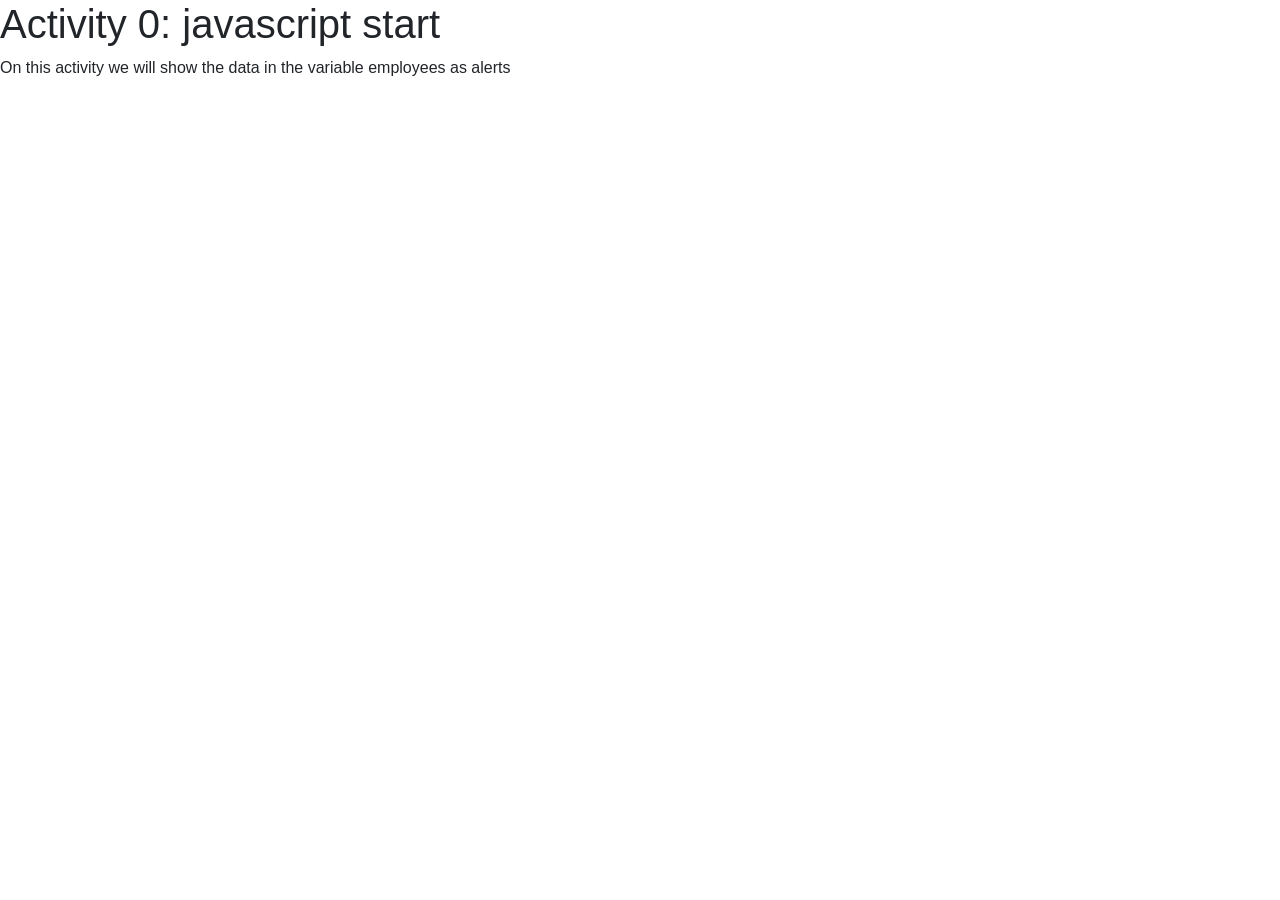
<file: activity0/index.html>
<!doctype html>
<html lang="en">
  <head>
    <!-- Required meta tags -->
    <meta charset="utf-8">
    <meta name="viewport" content="width=device-width, initial-scale=1, shrink-to-fit=no">

    <!-- Bootstrap CSS -->
    <link rel="stylesheet" href="https://maxcdn.bootstrapcdn.com/bootstrap/4.0.0/css/bootstrap.min.css" integrity="sha384-Gn5384xqQ1aoWXA+058RXPxPg6fy4IWvTNh0E263XmFcJlSAwiGgFAW/dAiS6JXm" crossorigin="anonymous">

    <title>Activity 0: javascript start</title>
  </head>
  <body>
    <h1>Activity 0: javascript start</h1>
    <p>On this activity we will show the data in the variable employees as alerts</p>

    <script>
     var employees = [{"id":1,"name":"MIRIAM CASTIÑEIRA BREA","department":"IT"},{"id":2,"name":"GONZALO MULET FIGUERAS","department":"IT"},{"id":3,"name":"FRANCISCO JOSE GRAÑA BARBERA","department":"IT"},{"id":4,"name":"IRENE POMBO JORDA","department":"HR"}]
   
   
     employees.forEach(element => {
        
        alert(element.id+" - "+ element.name+ " - "+ element.department );


      });
   
   
    </script>
  </body>
</html>
</file>
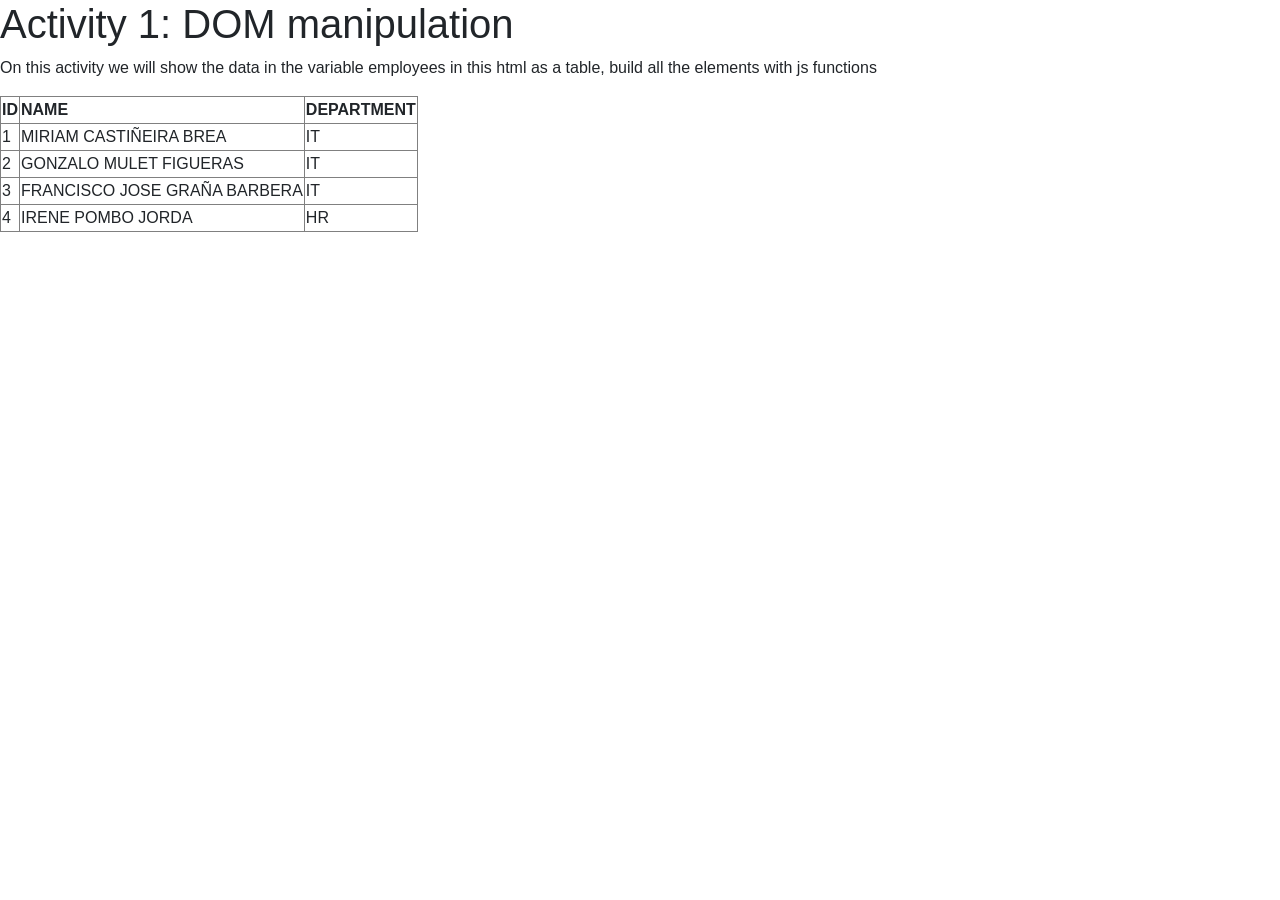
<file: activity1/index.html>
<!doctype html>
<html lang="en">
  <head>
    <!-- Required meta tags -->
    <meta charset="utf-8">
    <meta name="viewport" content="width=device-width, initial-scale=1, shrink-to-fit=no">

    <!-- Bootstrap CSS -->
    <link rel="stylesheet" href="https://maxcdn.bootstrapcdn.com/bootstrap/4.0.0/css/bootstrap.min.css" integrity="sha384-Gn5384xqQ1aoWXA+058RXPxPg6fy4IWvTNh0E263XmFcJlSAwiGgFAW/dAiS6JXm" crossorigin="anonymous">

    <title>Activity 1: DOM manipulation</title>
  </head>
  <body>
    <h1>Activity 1: DOM manipulation</h1>
    <p>On this activity we will show the data in the variable employees in this html as a table, build all the elements with js functions</p>
    <div id="table-container"></div>
    <script>
    
    
    
    var employees = [{"id":1,"name":"MIRIAM CASTIÑEIRA BREA","department":"IT"},{"id":2,"name":"GONZALO MULET FIGUERAS","department":"IT"},{"id":3,"name":"FRANCISCO JOSE GRAÑA BARBERA","department":"IT"},{"id":4,"name":"IRENE POMBO JORDA","department":"HR"}]
    
    //CREO LA TABLA Y LA INYECTO EN EL BODY
    var body = document.querySelector('body');
    var table = document.createElement('table');
    table.setAttribute('border', '1px');
    body.appendChild(table);


    //ME SITUO EN LA TABLA
    var latable = document.querySelector('table');


    //CREO LOS ENCABEZADOS
    var thID = document.createElement('th');
    thID.innerText = 'ID' ;
    latable.appendChild(thID); 
   
    var thNAME = document.createElement('th');
    thNAME.innerText = 'NAME' ;
    latable.appendChild(thNAME); 

/*
    var thDEPARTMENT = document.createElement('th');
    thDEPARTMENT.innerText = 'DEPARTMENT' ;
    latable.appendChild(thDEPARTMENT); 
*/


//FORMA RESUMIDA DE HACER LO ANTERIOR
 latable.appendChild(document.createElement('th')).innerText = 'DEPARTMENT';


   
  


        
        for (let index = 0; index < employees.length; index++) {
         
          
          //POR CADA OBJETO DEL ARRAY CREO UN TR
          var tr = document.createElement('tr');
          tr.id = index;
          latable.appendChild(tr);



         //OBTENGO CUANTOS ATRIBUTOS TIENE EL OBJETO PARA LUEGO RECORRERLOS
         let lengthOfObject = Object.keys(employees[index]).length; 
         //OBTENGO EL NOMBRE DE ESOS ATRIBUTOS PARA LUEGO OBTENER SU VALOR
         let attributes =  Object.keys(employees[index]);
         
              


              for (let index2 = 0; index2 < lengthOfObject; index2++) {

                //POR CADA ATRIBUTO DEL OBJETO CREO UN TD Y LE AÑADO EL VALOR DE CADA UNO
                var td = document.createElement('td');
                td.innerText = employees[index][attributes[index2]];
                var actuallTR = document.getElementById(index);
                actuallTR.appendChild(td);
               
    
              }


        }




   






    



      

    </script>
  </body>
</html>
</file>
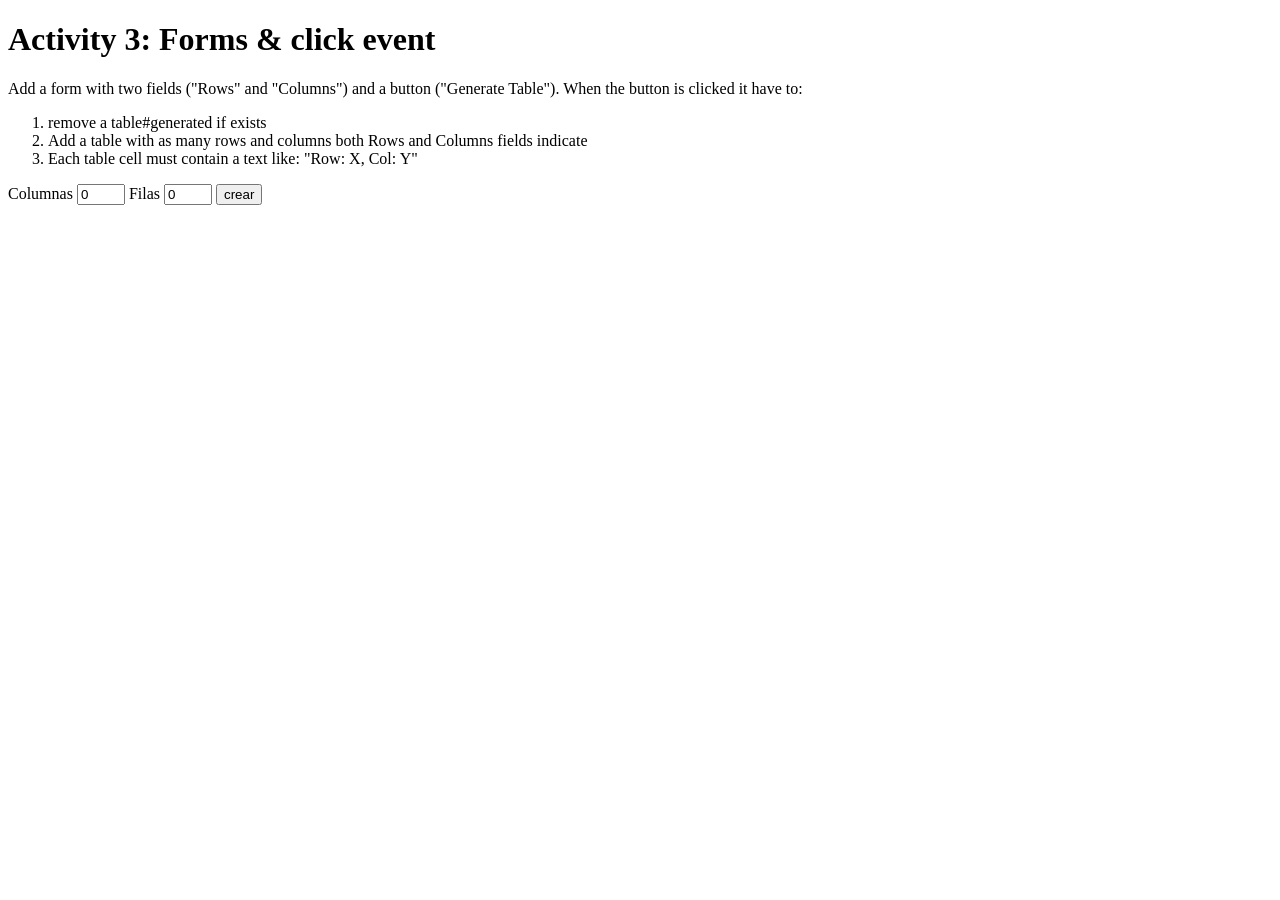
<file: activity3/index.html>
<!doctype html>
<html lang="en">
  <head>
    <!-- Required meta tags -->
    <meta charset="utf-8">
    <meta name="viewport" content="width=device-width, initial-scale=1, shrink-to-fit=no">

    <title>Activity 3: Forms &amp; click event</title>
  </head>
  <body>
    <h1>Activity 3: Forms &amp; click event</h1>
    <p>Add a form with two fields ("Rows" and "Columns") and a button ("Generate Table"). When the button is clicked it have to:</p>
      <ol>
        <li>remove a table#generated if exists </li>
        <li>Add a table with as many rows and columns both Rows and Columns fields indicate</li>
        <li>Each table cell must contain a text like: "Row: X, Col: Y"</li>
      </ol>


        <form action="">

          <label for="columnas">Columnas</label>
          <input type="number" id="columnas" name="columna" max="50" value='0' min='0'> 

          <label for="filas">Filas</label>
          <input type="number" id="filas" name="filas" max="50" value='0' min='0'>

         

          <input id="crear" type="button" value="crear">

        </form>


        <table>


        </table>



      <script>




        let buttonCreate = document.querySelector('#crear');

     
        buttonCreate.addEventListener('click', function(){
          

          let td;
          let th;
          let tr;
          let table;
          let colums;
          let rows;



          
          table = document.querySelector('table');
         
          table.innerHTML='';

          table.setAttribute('border', 'solid 1px');
         
          table.style.marginTop = '20px';

          colums = document.querySelector('#columnas').value;

          rows = document.querySelector('#filas').value;
          
         


      






          tr = document.createElement('tr');

          th = document.createElement('th');

          th.textContent = ' XY ';

          tr.appendChild(th);

          for (let index = 0; index < colums; index++) {
            
            th = document.createElement('th');

            th.textContent = 'Columna '+ (index+1);

            th.style.textAlign= 'center';

            tr.appendChild(th)

          }

          table.appendChild(tr);

      

        

           



          for (let j = 0; j < rows; j++) {
             

             tr = document.createElement('tr');

             td = document.createElement('td')
             
             td.textContent = 'fila '+ (j+1);

             td.style.textAlign= 'center';
             
             tr.appendChild(td);
                    
             
                    
             
             for (let i = 0; i < colums; i++) {
                
               
               td = document.createElement('td');
               
               td.textContent = 'C'+ (i+1)+"F"+(j+1);
                
               td.style.textAlign= 'center';
               
               tr.appendChild(td);
               
               
               
              }
              
              

              table.appendChild(tr);
              
              
            }
            
            


        });

      </script>

  </body>

</html>
</file>
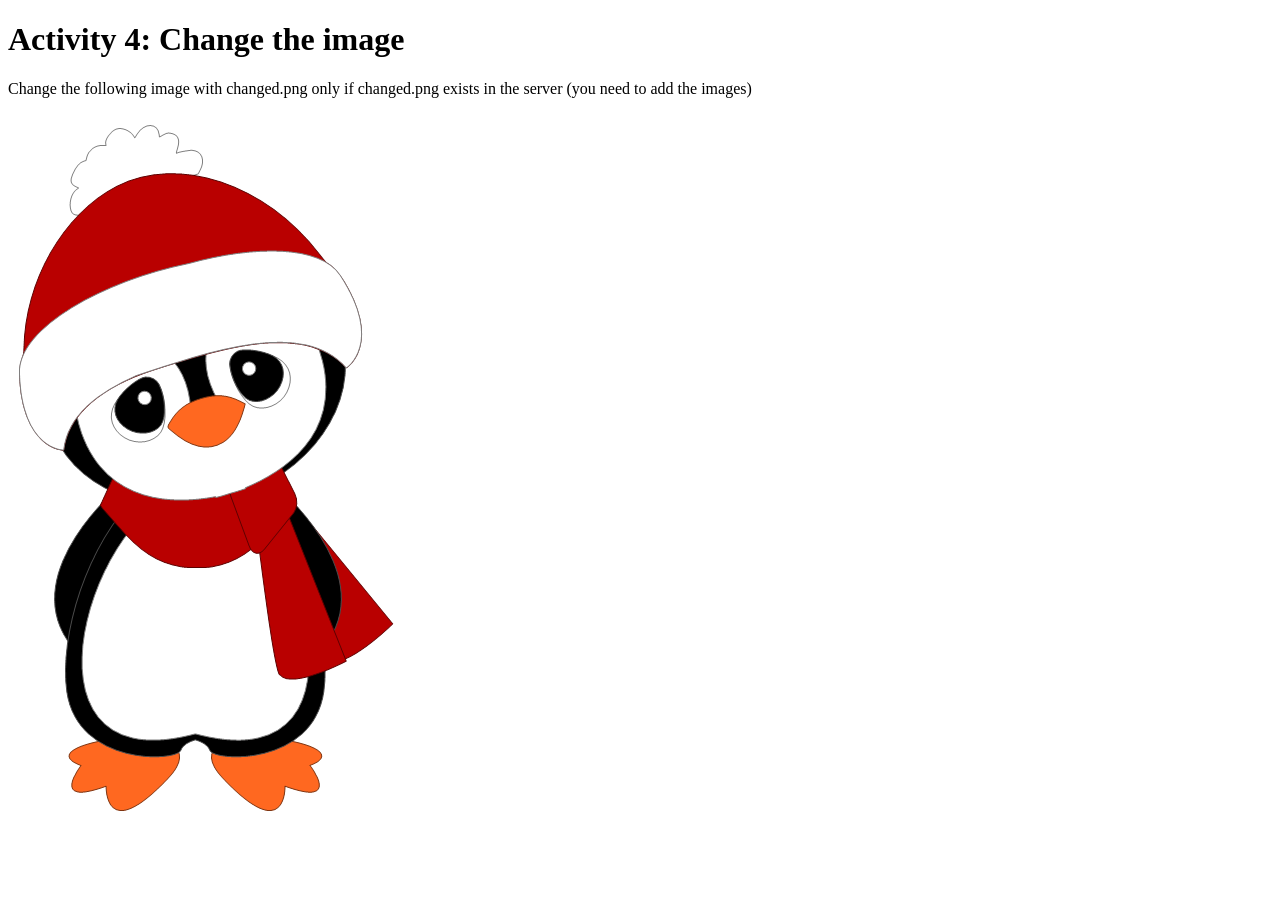
<file: activity4/index.html>
<!doctype html>
<html lang="en">
  <head>
    <!-- Required meta tags -->
    <meta charset="utf-8">
    <meta name="viewport" content="width=device-width, initial-scale=1, shrink-to-fit=no">

    <title>Activity 4: Change the image</title>
  </head>
  <body>
    <h1>Activity 4: Change the image</h1>
    <p>Change the following image with changed.png only if changed.png exists in the server (you need to add the images)</p>
    <img id="image" src="./default.jpg" alt="just an image">



  <script>

    var imgSearch = './changed.png' ;
    
    //PIDE LA IMAGEN AL SERVIDOR
    fetch(imgSearch)
    .then(response => changeImg(response));

    
    function changeImg (response) {

      //SI LA RESPUESTA ES EXITOSA COLOCA LA IMAGEN
      if(response.status == 200){

        var image = document.getElementById('image');

        image.setAttribute('src',response.url);

      }

    }

  </script>

  </body>
</html>
</file>
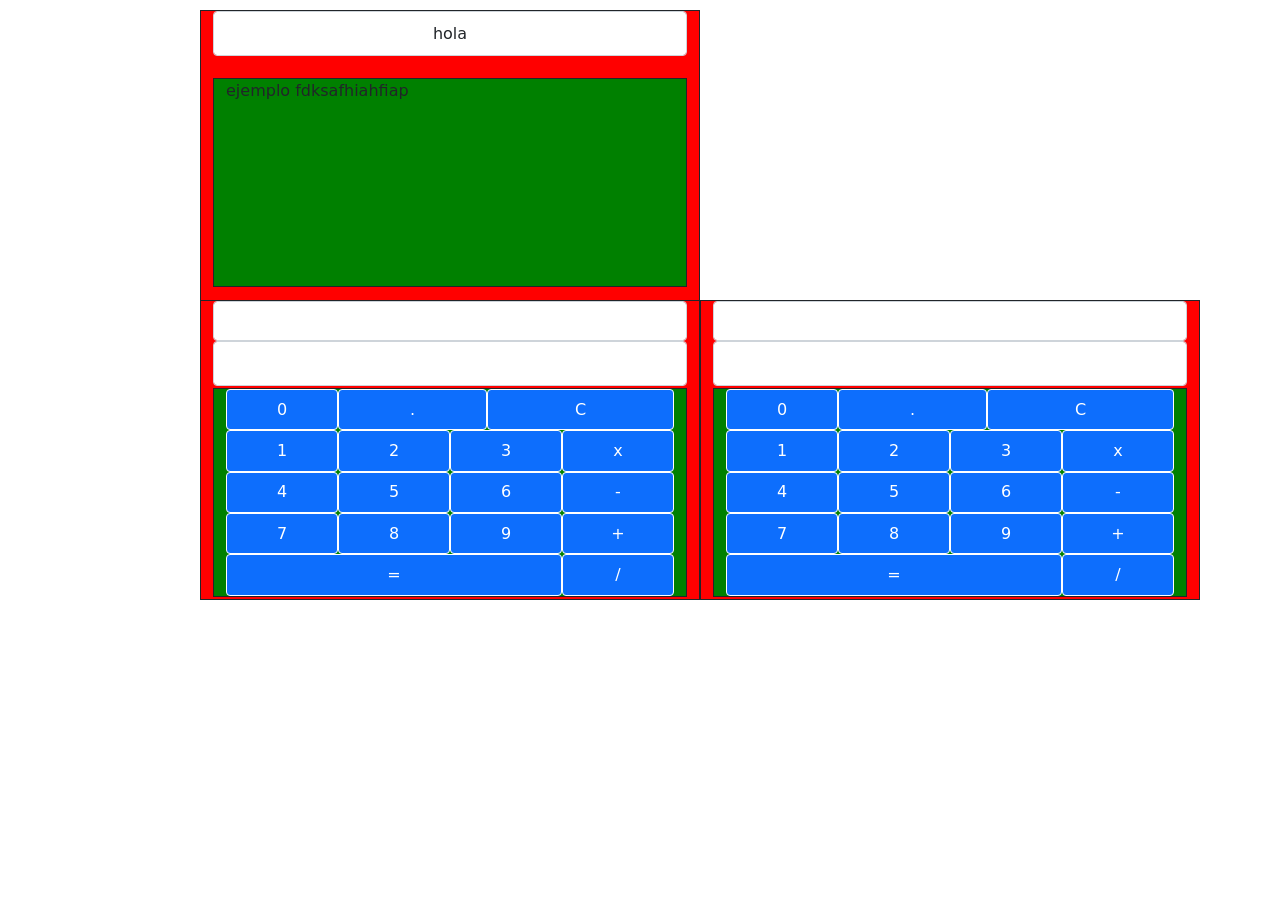
<file: activity5.project1/index.html>
<!doctype html>
<html lang="en">

<head>
  <!-- Required meta tags -->
  <meta charset="utf-8">
  <meta name="viewport" content="width=device-width, initial-scale=1, shrink-to-fit=no">
  <link rel="stylesheet" href="css/bootstrap.min.css">

  <script src="js/bootstrap.min.js"></script>

  <title>Activity 5: Objects</title>


  <style>
    .display {

      text-align: right;
      height: 15%;



    }


    .displayTotal {

      text-align: right;
      height: 10%;

    }



    .window {

      border: solid 1px;
      width: 500px;
      height: 500px;
      background-color: red;
      position: absolute;

    }


    .content {

      border: solid 1px;
      background-color: green;
      height: 70%;


    }


    .btn {

      border: solid 1px;


    }
  </style>



</head>






<body>

  <!--
  <h1>Activity 5: Objects</h1>
  <p>This is classy! Follow the specifications to create some javascript classes:</p>
  <ul>
    <li>Create <strong>Window</strong> class:
      <ul>
        <li>whose <strong>constructor</strong> will draw a windows (shh! It will be a div don't tell anybody) in the
          html body, will recieve an object "options" whith the following specification:
          <ul>
            <li>width: numeric value meaning the windows width in pixels.</li>
            <li>height: numeric value meaning the windows height in pixels.</li>
            <li>posX: numeric value meaning the windows position in pixels regarding the left.</li>
            <li>posY: numeric value meaning the windows position in pixels regarding the top.</li>
          </ul>
        </li>
        <li>Add the method <strong>setTitle</strong> which receives a string argument and adds it as the title of the
          window</li>
        <li>Add the method <strong>setContent</strong> which receives an HTMLElement argument and adds it as the content
          of the window</li>
      </ul>
    </li>
   
   
   
   
   
    <li>Create <strong>Calculator</strong> class:
      <ul>
        <li>Calculator inherits from "Window" class.</li>
        <li>whose <strong>constructor</strong> will receive the same as Windows does but it also inserts a calculator
          that:
          <ul>
            <li>Has a data display.</li>
            <li>Butons from 0 to 9 and a dot (.) as decimal separator.</li>
            <li>Buttons for operations: add (+), substract (-), multiply (*), divide (/)</li>
            <li>Reset button (C)</li>
            <li>Result button (=)</li>
          </ul>
        </li>
        <li>Add the nessesary code to activate buttons functionality
          <ul>
            <li>By pressing a number it is added to the number shown in the display.</li>
            <li>When pressing an operator button displays cleans and waits for the following data.</li>
            <li>By pressing the reset button the display cleans and reset all pending operations</li>
            <li>By pressing the result button the display showa the result of the operations</li>
          </ul>
        </li>
      </ul>
    </li>
    <li>Window dragging: add the code you need to drag windows when click-keeping on the title bar until mouse click is
      released</li>
  </ul>
  
 
-->

  



  <!--
  <div class="container d-flex flex-wrap window">
     
    <input type="text"  class="form-control display">

    <div class="col-12 d-flex flex-wrap container content" >
      <input class="col-5 btn btn-primary" type="button" value="C">
      <input class="col-4 btn btn-primary" type="button" value=",">
      <input class="col-3 btn btn-primary" type="button" value="/">
      <input class="col-3 btn btn-primary" type="button" value="9">
      <input class="col-3 btn btn-primary" type="button" value="8">
      <input class="col-3 btn btn-primary" type="button" value="7">
      <input class="col-3 btn btn-primary" type="button" value="x">
      <input class="col-3 btn btn-primary" type="button" value="4">
      <input class="col-3 btn btn-primary" type="button" value="5">
      <input class="col-3 btn btn-primary" type="button" value="7">
      <input class="col-3 btn btn-primary" type="button" value="-">
      <input class="col-3 btn btn-primary" type="button" value="1">
      <input class="col-3 btn btn-primary" type="button" value="2">
      <input class="col-3 btn btn-primary" type="button" value="3">
      <input class="col-3 btn btn-primary" type="button" value="+">
      <input class="col-4 btn btn-primary" type="button" value="0">
      <input class="col-8 btn btn-primary" type="button" value="=">
    </div>


  </div>
-->






  <script>


    class windows {


      constructor(options = {}) {

        //DATOS
        this.width = options.width || 500;
        this.height = options.height || 300;
        this.posX = options.posX || 150;
        this.posY = options.posY || 150;


        //VENTANA
        this.el = document.createElement('div');
        this.el.classList.add('window');
        this.el.classList.add('container');
        this.el.classList.add('d-flex');
        this.el.classList.add('flex-wrap');
        this.el.style.width = this.width + 'px';
        this.el.style.height = this.height + 'px';
        this.el.style.top = this.posX + 'px';
        this.el.style.left = this.posY + 'px';



        //TITULO-DISPLAY
        this.title = document.createElement('input');
        this.title.type = 'text';
        this.title.classList.add('display');
        this.title.classList.add('form-control');
        this.el.appendChild(this.title);



        //CONTENT
        this.content = document.createElement('div');
        this.content.classList.add('content');
        this.content.classList.add('container');
        this.content.classList.add('d-flex');
        this.content.classList.add('col-12');
        this.content.classList.add('flex-wrap');

        this.el.appendChild(this.content);


        document.body.appendChild(this.el);

      }



      setTitle(param) {

        this.title.value = param;
        this.title.style.textAlign = 'center';

      }



      setContent(param) {

        this.content.innerHTML='';
        this.content.appendChild(param);

      }


    }








    class calculator extends windows {



      constructor(options = {}) {

        super(options);
        this.addButtons();
        this.total = null;
        this.num = null;
        this.operator = null;
        this.resum = null;


        //DISPLAY DEL RESUMEN DE LA OPERACION
        this.displayTotal = document.createElement('input');
        this.displayTotal.type = 'text';
        this.displayTotal.classList.add('total');
        this.displayTotal.classList.add('form-control');
        this.title.insertAdjacentElement('beforebegin', this.displayTotal);



      }







//DEVUELVE LOS BOTONES DE LA CALCULADORA CON SUS RESPECTIVOS EVENTOS
generateInput(value, size) {


    let input


    input = document.createElement('input')
    input.type = 'button'
    input.classList.add('btn')
    input.classList.add('btn-primary')
    input.classList.add(size)
    input.value = value




    if (/1|2|3|4|5|6|7|8|9|0|\-|\./.test(value)) {

    input.addEventListener('click', this.displayNumber.bind(this))

    }


    if (value=='+') {

    input.addEventListener('click', this.operationConfig.bind(this))

    }

    if (value=='-') {

    input.addEventListener('click', this.operationConfig.bind(this))

    }


    if (value=='x') {

    input.addEventListener('click', this.operationConfig.bind(this))

    }



    if (value=='/') {

    input.addEventListener('click', this.operationConfig.bind(this))

    }


    if (value == 'C') {

    input.addEventListener('click', this.reset.bind(this))

    }


    if (value == '=') {

    input.addEventListener('click', this.result.bind(this))

    }

          
    return input



}







      //DISTRIBUYE LOS BOTONES DE LA CALCULADORA EN EL CONTENT
      addButtons() {


        for (let index = 1; index < 10; index++) {

          if (index == 1) {

            this.content.appendChild(this.generateInput('0', 'col-3'))
            this.content.appendChild(this.generateInput('.', 'col-4'))
            this.content.appendChild(this.generateInput('C', 'col-5'))

          }


          this.content.appendChild(this.generateInput(index, 'col-3'))


          if (index == 3) {

            this.content.appendChild(this.generateInput('x', 'col-3'))

          }

          if (index == 6) {

            this.content.appendChild(this.generateInput('-', 'col-3'))

          }

          if (index == 9) {

            this.content.appendChild(this.generateInput('+', 'col-3'))
            this.content.appendChild(this.generateInput('=', 'col-9'))
            this.content.appendChild(this.generateInput('/', 'col-3'))

          }


        }


      }








      //ESTE METODO SE ENCARGA DE PINTAR LOS NUMEROS EN EL DISPLAY
      displayNumber(e) {


        //EN CASO DE QUE UNA OPERACION HAYA TERMINADO Y EL USUARIO PULSE UN NUEVO NUMERO
        //BORRA TODAS LAS VARIABLES PARA COMENZAR UNA NUEVA OPERACION Y PINTA EL NUMERO PULSADO
        if (this.operator == null & this.total!=null & e.target.value!='-') {


          this.title.value = e.target.value;
          this.displayTotal.value = '';
          this.operator = null;
          this.total=null;


        //SI CONTINUA LA OPERACION ACTUAL  
        }else{

              //PARA PONER UN NUMERO NEGATIVO SI EL DISPLAY ESTA VACIO Y EL BOTON PULSADO FUE EL MENOS
              if(this.title.value=='' & e.target.value=='-'){
           
                this.title.value = '-'
               
              //SI NO SE PULSÓ EL SIMBOLO - CONCATENA EL NUMERO PULSADO CON LOS QUE YA HABIA  
              }else if(e.target.value!='-'){
            
                this.title.value += e.target.value
                     
              }

        }


      }






      //BORRA LOS DISPLAYS Y RESETEA TODAS LAS VARIABLES PARA COMENZAR UNA NUEVA OPERACION
      reset() {

        this.title.value = '';
        this.displayTotal.value = '';
        this.operator = null;
        this.num = null;
        this.total = null;
        this.resum = null;

      }






      //COMPRUEBA SI SE HA INTRODUCIDO UN NUMERO VALIDO
      checkNumber(num) {

        if (isNaN(num)) {

          return 'NaN';

        } else {

          if (/\./.test(num)) {

            return parseFloat(num);

          } else {

            return parseInt(num);
          }

        }


      }









//REALIZA LA OPERACION MATEMATICA Y DEVUELVE EL RESULTADO
operation (operator){

  console.log(operator);


    switch(operator){

        case '+': 
      
          return (this.total + this.num);
          break;


        case 'x': 
          
          return (this.total * this.num);
          break;


          case '-': 
          
          return (this.total - this.num);
          break;


          case '/': 
          
          return (this.total / this.num);
          break;

    }


}








//ESTE METODO CONFIGURA LA FORMA DE HACER LAS OPERACIONES (+-*/)
operationConfig(e){

  //SI PULSAS EL BOTON MENOS NO CONFIGURES NADA PORQUE EL USUARIO NO QUIERE RESTAR
  //QUIERE PONER UN NUMERO NEGATIVO
  if(this.title.value!='-'){

          //SI ESTAS CONTINUANDO UNA OPERACION ENTRA AQUI
          if(this.operator!=null & this.title.value!=''){

                  //SI EL OPERADOR PULSADO ES DIFERENTE DEL ANTERIOR
                  //RESUELVE PRIMERO LA OPERACION ANTERIOR 
                  if(this.operator!=e.target.value){

                    (this.num = this.checkNumber(this.title.value)) != 'NaN' ?
                          (this.total = this.operation(this.operator),
                            this.title.value = '',
                            this.resume(true)) : (null),
                            this.operator = e.target.value;
                            
                  
                  //SI SIGUES OPERANDO CON EL MISMO OPERADOR ENTRA AQUI 
                  }else{

                                      
                    (this.num = this.checkNumber(this.title.value)) != 'NaN' ?
                    (this.total = this.operation(e.target.value),
                    this.title.value = '',
                    this.resume(true)) : (null);
                    
                    
                  }

            
          //SI ESTAMOS EMPEZANDO UNA OPERACION DE CERO ENTRA AQUI  
          }else  if(this.operator==null & this.title.value!=''){
                        

            (this.total = this.checkNumber(this.title.value)) != 'NaN' ?
              (this.operator = e.target.value,
              this.title.value = '',
              this.resume(false)) : (null);
            
          }  

  }

}











      //ESTE METODO SOLO SE ENCARGA DE MONTAR EL RESUMEN DE LA OPERACION
      //QUE SE MUESTRA EN EL DISPLAY SUPERIOR
      resume(finish) {

        if (finish) {

          if (this.resum.indexOf('=') != -1) {

            this.resum = this.resum.slice(0,) + this.operator;

          }

          this.resum += this.num + '=' + this.total;
          this.displayTotal.value = this.resum;

        } else {

          this.resum = this.total + this.operator;
          this.displayTotal.value = this.resum;

        }

        

      }








      //AL PULSAR EL SIMBOLO = REALIZA LA OPERACION Y MUESTRA EL RESULTADO FINAL
      result(e) {

        if(this.title.value!='' & this.total!=null & this.operator!=null){

          this.operationConfig(e);
          this.title.value=this.total;
          this.operator=null;

        }

      }

    }







    //CREO LA VENTANA
    let a = new windows({posX: 10, posY: 200});
    a.setTitle('hola')
    let element = document.createElement('div');
    element.innerText ='ejemplo fdksafhiahfiap';
    a.setContent(element);


    //CREP LA CALCULADORA
    let b = new calculator({ posX: 300, posY: 200 });

    //CREP LA CALCULADORA
    let c = new calculator({ posX: 300, posY: 700 });





  </script>



</body>

</html>
</file>
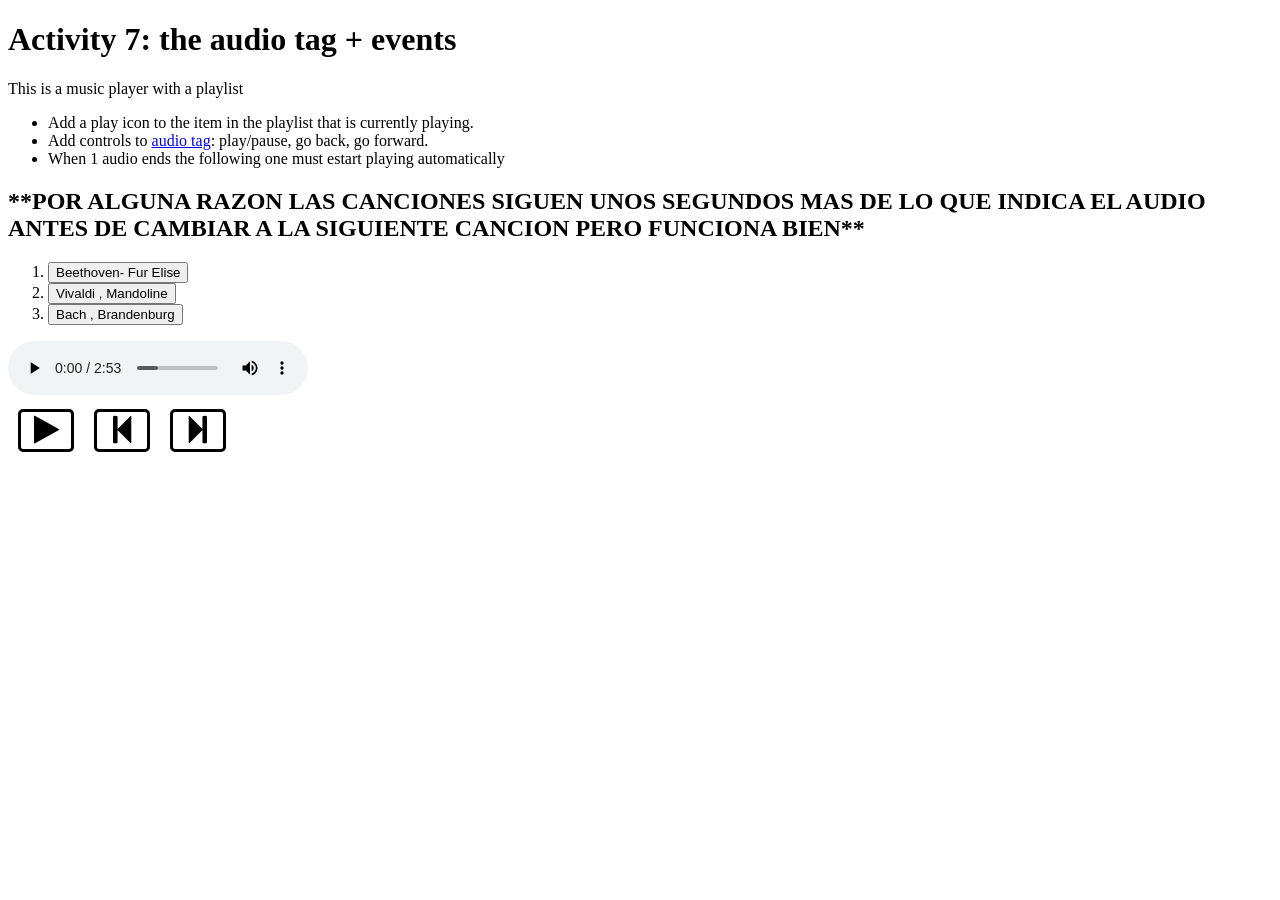
<file: activity7/index.html>
<!doctype html>
<html lang="en">

<head>
  <!-- Required meta tags -->
  <meta charset="utf-8">
  <meta name="viewport" content="width=device-width, initial-scale=1, shrink-to-fit=no">

  <title>Activity 7: the audio tag + events</title>
  <link rel="stylesheet" href="https://maxcdn.bootstrapcdn.com/font-awesome/4.7.0/css/font-awesome.min.css">
  <style>
    .controls div {
      float: left;
      margin: 10px;
      border: 3px solid #000;
      font-size: 2em;
      text-align: center;
      width: 50px;
      border-radius: 5px;
    }
  </style>
</head>

<body>
  <h1>Activity 7: the audio tag + events</h1>
  <p>This is a music player with a playlist</p>
  <ul>
    <li>Add a play icon to the item in the playlist that is currently playing.</li>
    <li>Add controls to <a href="https://developer.mozilla.org/es/docs/Web/HTML/Elemento/audio">audio tag</a>:
      play/pause, go back, go forward.</li>
    <li>When 1 audio ends the following one must estart playing automatically</li>
  </ul>


  <h2>**POR ALGUNA RAZON LAS CANCIONES SIGUEN UNOS SEGUNDOS MAS DE LO QUE INDICA EL AUDIO ANTES DE CAMBIAR A LA SIGUIENTE CANCION PERO FUNCIONA BIEN**</h2>

  <ol id="trackList">
    <li><input id="1810 Beethoven- Fur Elise.mp3" type='submit' class="track" value='Beethoven- Fur Elise'><i></i></li>
    <li><input id="1729 Vivaldi , Mandoline Concerto in C, RV 425.mp3" type='submit' class="track" value='Vivaldi , Mandoline'><i></i></li>
    <li><input id="1721 Bach , Brandenburg Concerto No. 3, 1st movement.mp3" type='submit' class="track" value='Bach , Brandenburg'><i></i></li>
  </ol>



  <div id="reproductor"></div>



  <div class="controls">
    <div class="play"><i class="fa fa-play"></i></div>
    <div class="backward"><i class="fa fa-step-backward"></i></div>
    <div class="fordward"><i class="fa fa-step-forward"></i></div>
  </div>



  <script>



    //AÑADE LOS EVENTOS A LOS CONTROLES DEL REPRODUCTOR
    function initControls() {


      var play = document.getElementsByClassName('play');

      play[0].addEventListener('click', playPause);

      var nextTrackButton = document.getElementsByClassName('fordward');

      nextTrackButton[0].addEventListener('click', nextTrack);

      var previousTrackButton = document.getElementsByClassName('backward');

      previousTrackButton[0].addEventListener('click', previousTrack);

    }






    //BOTON PLAY PAUSE
    function playPause() {

      var play = document.getElementsByClassName('play');

      //OBTENGO LA ETIQUETA <i>
      var iPlay = play[0].children[0];

      //SI EL REPRODUCTOR ESTA PARADO LO CAMBIA A PLAY
      if (audio.paused) {

        audio.play()

        iPlay.classList.replace('fa-pause', 'fa-play')

        trackSelected(true)

      //SI EL REPRODUCTOR ESTA EN MARCHA LO PAUSA
      } else {

        audio.pause()

        iPlay.classList.replace('fa-play', 'fa-pause')

        trackSelected(false)

      }

    }




    //SIGUIENTE CANCION
    function nextTrack() {

      var audio = document.getElementById("audio")

      var tracks = document.getElementsByClassName('track');

      //RECORRE LA PLAYLIST
      for (let index = 0; index < tracks.length; index++) {

        //SI EL ID DE LA CANCION COINCIDE CON LA QUE ESTÁ SONANDO EN EL REPRODUCTOR
        if (tracks[index].id == audio.getAttribute('name')) {

          //SI ESTAS EN LA ULTIMA CANCION Y LE DAS A SIGUIENTE
          //VUELVE AL PRINCIPIO Y SUENA LA PRIMERA CANCION
          if (index == tracks.length - 1) {

            audio.setAttribute('src', tracks[0].id)

            audio.setAttribute('name', tracks[0].id)

            audio.play()

            trackSelected(tracks[0].id, true)

          //SI NO PONE LA SIGUIENTE CANCION
          } else {

            index += 1

            audio.setAttribute('src', tracks[index].id)

            audio.setAttribute('name', tracks[index].id)

            audio.play()

            trackSelected(true)

          }

          

        }

      }

    }






    //FUNCIONA IGUAL QUE EL METODO ANTERIOR PERO A LA INVERSA
    function previousTrack() {

      audio = document.getElementById("audio")

      var tracks = document.getElementsByClassName('track');

      for (let index = 0; index < tracks.length; index++) {

        if (tracks[index].id == audio.getAttribute('name')) {

          if (index == 0) {

            audio.setAttribute('src', tracks[0].id)

            audio.setAttribute('name', tracks[0].id)

            audio.play()

            trackSelected(true)


          } else {

            index -= 1

            audio.setAttribute('src', tracks[index].id)

            audio.setAttribute('name', tracks[index].id)

            audio.play()

            trackSelected(true)

          }

        }

      }

    }









    //METODO PRINCIPAL 
    function createAudio(defaultTrack) {

      //INICIA CONTROLES
      initControls()

      //PREPARA LA PLAYLIST Y OBTIENE LA PRIMERA CANCION DE LA LISTA
      var defaultTrack = trackList()

      //CREA EL AUDIO
      nuevo_audio = document.createElement("audio")

      nuevo_audio.setAttribute("id", "audio")      

      nuevo_audio.setAttribute("name", defaultTrack)

      nuevo_audio.setAttribute("src", defaultTrack)

      nuevo_audio.setAttribute("controls", 'controls')

      
      padre = document.getElementById("reproductor")
      
      padre.appendChild(nuevo_audio)
      
      nuevo_audio.onended = nextTrack
    
      
    //POR SI QUIERES PONERLO EN AUTOPLAY DESCOMENTAR ESTO
    // nuevo_audio.setAttribute("autoplay", "autoplay")
    // trackSelected(true)

    }









    //AÑADE LOS EVENTOS A LA TRACKLIST
    //Y DEVUELVE LA PRIMERA CANCION DE LA LISTA
    function trackList() {

      var tracks = document.getElementsByClassName('track');


      for (let item of tracks) {

        item.addEventListener('click', loadTrack);

      }

      //DEVUELVE LA PRIMERA CANCION DE LA LISTA (DEFAULTTRACK)
      return tracks[0].id

    }







    //ESTE METODO SE ENCARGA DE CARGAR LAS CANCIONES QUE PULSES EN LA PLAYLIST
    function loadTrack(e) {
      
      var event = e || window.event;
      
      //OBTIENE EL ID DE LA OPCION PULSADA DE LA PLAYLIST (EL NOMBRE DE LA CANCION)
      track = event.target.id;

      audio = document.getElementById('audio');

      //LA CARGA EN EL REPRODUCTOR
      audio.setAttribute('src', track)

      //CARGA EL NOMBRE DE LA CANCION EN EL NAME DEL REPRODUCTOR
      //PARA SABER QUE CANCION ESTÁ SONANDO
      //**** LO HAGO ASI PORQUE SI OBTENGO EL ATRIBUTO SRC ME DA LA RUTA ABSOLUTA
      audio.setAttribute('name', track)

      audio.play()

      trackSelected(true)

    }







    //ESTE METODO COLOCA EL ICONO DE PLAY O PAUSE AL 
    //LADO DEL NOMBRE DE LA CANCION QUE ESTÁ SONANDO
    function trackSelected(itsPlay) {

      var audio = document.getElementById("audio")

      var tracks = document.getElementsByClassName('track');


      //RECORRO LOS TRACKS
      for (let index = 0; index < tracks.length; index++) {

        //LES QUITO TODOS LOS ESTILOS A LOS ELEMENTOS
        tracks[index].nextSibling.className = ''

        //SI EL ID DEL TRACK EN ESTA ITERACION COINCIDE CON EL NOMBRE DE LA CANCION QUE ESTA SONANDO
        if (tracks[index].id == audio.getAttribute('name')) {

          //SI LA CANCION ESTA SONANDO PONLE EL ICONO DE PLAY
          if(itsPlay){

          tracks[index].nextSibling.classList.add('fa')
          tracks[index].nextSibling.classList.add('fa-play')

          //SI LA CANCION ESTÁ EN PAUSE PONLE EL ICONO DE PAUSE
          }else{

            tracks[index].nextSibling.classList.add('fa')
            tracks[index].nextSibling.classList.add('fa-pause')


          }


        }

      }

    }










    createAudio();



  </script>
</body>

</html>
</file>
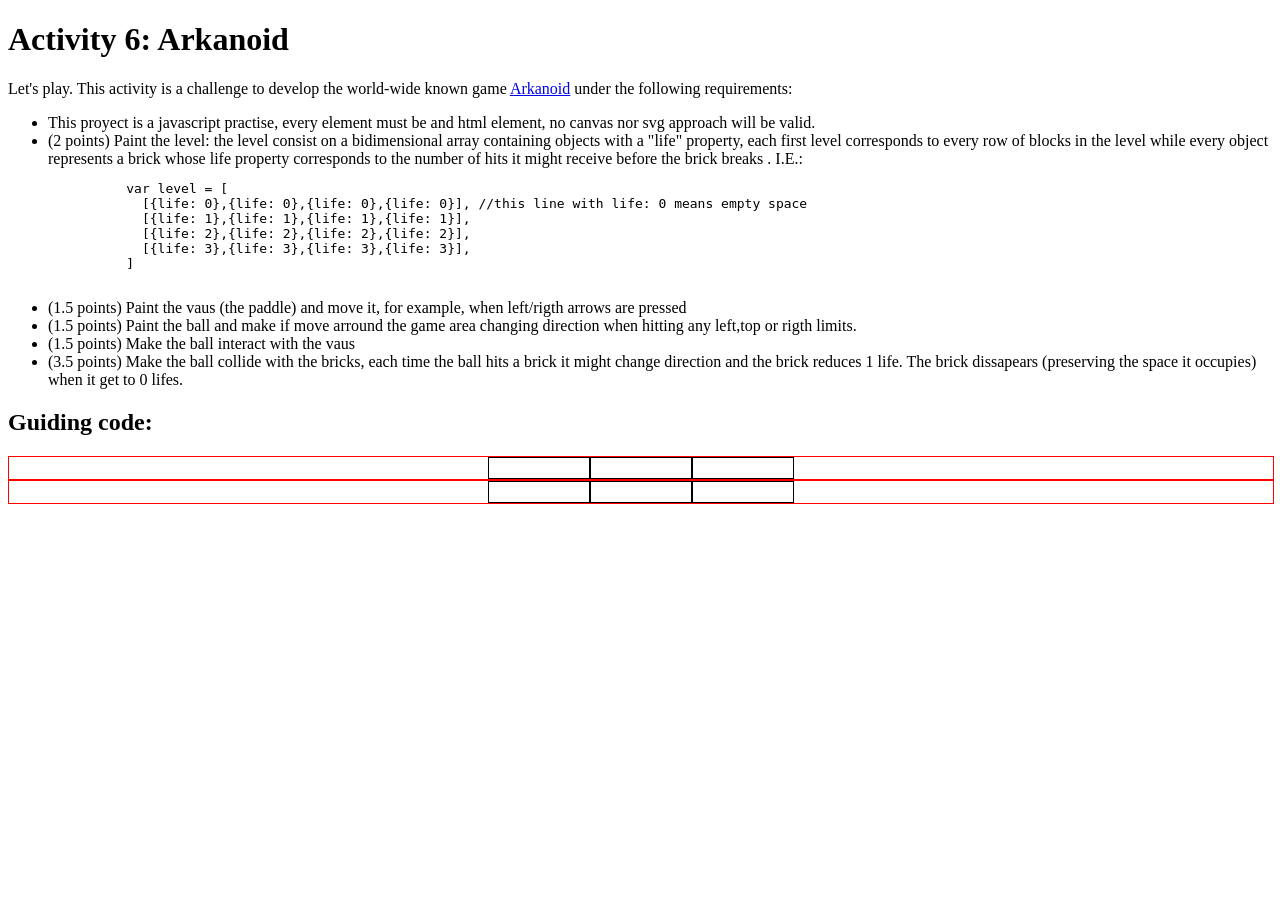
<file: activity8.project2/index.html>
<!doctype html>
<html lang="en">
  <head>
    <!-- Required meta tags -->
    <meta charset="utf-8">
    <meta name="viewport" content="width=device-width, initial-scale=1, shrink-to-fit=no">

    <title>Activity 6: Arkanoid</title>
    <style>

      .row{
        display: flex;
        width: 100%;
        justify-content: center;
        border: 1px solid #F00;
      }
      .brick{
        border: 1px solid #000;
        min-width: 100px;
        height: 20px;
      }
      .hightlight{
        background-color: yellow;
      }
    </style>
  </head>
  <body>
    <h1>Activity 6: Arkanoid</h1>
    <p>Let's play. This activity is a challenge to develop the world-wide known game <a href="https://es.wikipedia.org/wiki/Arkanoid" target="_blank">Arkanoid</a> under the following requirements:</p>
      <ul>
        <li>This proyect is a javascript practise, every element must be and html element, no canvas nor svg approach will be valid.</li>
        <li>(2 points) Paint the level: the level consist on a bidimensional array containing objects with a "life" property, each first level corresponds to every row of blocks in the level while every object represents a brick whose life property corresponds to the number of hits it might receive before the brick breaks . I.E.:
        <pre>
          var level = [
            [{life: 0},{life: 0},{life: 0},{life: 0}], //this line with life: 0 means empty space
            [{life: 1},{life: 1},{life: 1},{life: 1}],
            [{life: 2},{life: 2},{life: 2},{life: 2}],
            [{life: 3},{life: 3},{life: 3},{life: 3}],
          ]
        </pre>
        </li>
        <li>(1.5 points) Paint the vaus (the paddle) and move it, for example, when left/rigth arrows are pressed</li>
        <li>(1.5 points) Paint the ball and make if move arround the game area changing direction when hitting any left,top or rigth limits.</li>
        <li>(1.5 points) Make the ball interact with the vaus</li>
        <li>(3.5 points) Make the ball collide with the bricks, each time the ball hits a brick it might change direction and the brick reduces 1 life. The brick dissapears (preserving the space it occupies) when it get to 0 lifes.</li>
      </ul>
      <h2>Guiding code:</h2>
      <div class="stage">
        <div class="row"><div class="brick"></div><div class="brick"></div><div class="brick"></div></div>
        <div class="row"><div class="brick"></div><div class="brick"></div><div class="brick"></div></div>
      </div>

      <script src="https://code.jquery.com/jquery-3.2.1.min.js" crossorigin="anonymous"></script>
      <script>
      document.onmousemove = handleMouseMove;
      var intro;
      function handleMouseMove(event) {
          var x = event.clientX;
          var y = event.clientY;
          $('.brick').removeClass('hightlight');
          $('.row').each(function(){
            var bounds = this.getBoundingClientRect();
            if (bounds.bottom >= y && bounds.top <= y){
              $(this).children('.brick').each(function(){
                var bounds = this.getBoundingClientRect();
                if (bounds.left <= x && bounds.right >= x){
                  $(this).addClass('hightlight');
                }
              })

            }
          })

      }
      </script>

  </body>
</html>
</file>
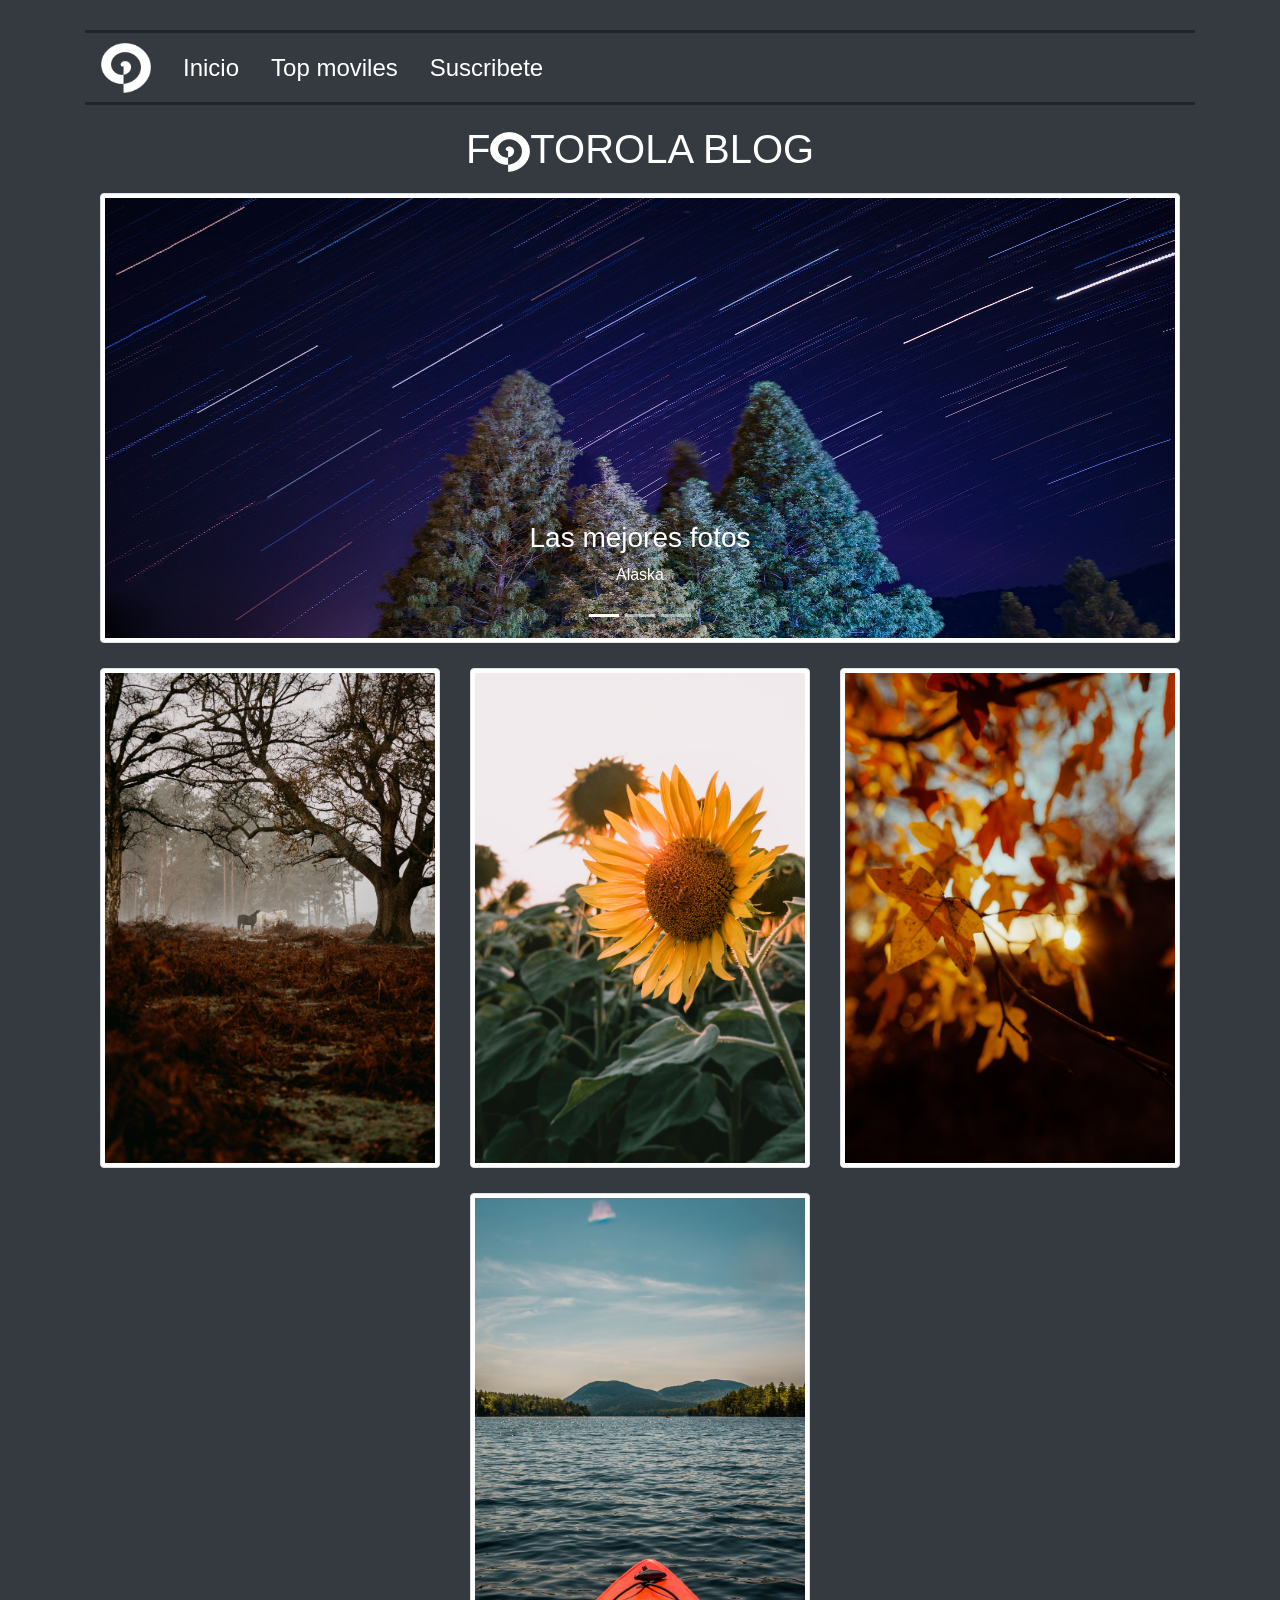
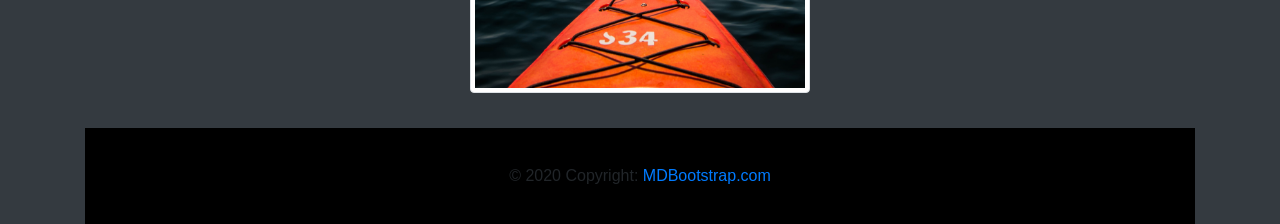
<file: activity6/web statica para actividad 6/index.html>
<!doctype html>
<html lang="es">


<head>
  <!-- Required meta tags -->
  <meta charset="utf-8">
  <meta name="viewport" content="width=device-width, initial-scale=1, shrink-to-fit=no">

  

  <link rel="stylesheet" href="https://cdn.jsdelivr.net/npm/bootstrap@4.5.3/dist/css/bootstrap.min.css"
    integrity="sha384-TX8t27EcRE3e/ihU7zmQxVncDAy5uIKz4rEkgIXeMed4M0jlfIDPvg6uqKI2xXr2" crossorigin="anonymous">



  <!-- My CSS -->
  <link rel="stylesheet" href="styles/styles.css">

  <script src="https://ajax.googleapis.com/ajax/libs/jquery/3.5.1/jquery.min.js"></script>
  <script src="https://maxcdn.bootstrapcdn.com/bootstrap/3.4.1/js/bootstrap.min.js"></script>


</head>





<body class=" bg-dark">



  <div class="container">

    <nav class="" ></nav>
   

    <div id="cabecera" class="container container-fluid text-center bg-dark ">


      <div class="text-center title ">

        <h1 class="textTitle">F<img class="iconoPortada iconoRotation" src="assets/icons/icono.png" alt="">TOROLA BLOG
        </h1>


      </div>


      <div id="carousel" class="carousel slide carousel-fade" data-ride="carousel">



        <ol class="carousel-indicators">
          <li data-target="#carousel" data-slide-to="0" class="active"></li>
          <li data-target="#carousel" data-slide-to="1"></li>
          <li data-target="#carousel" data-slide-to="2"></li>
        </ol>


        <div class="carousel-inner" role="listbox">


          <div class="carousel-item item active">
            <div class="view">
              <img class="d-block w-100 img-thumbnail imageCarousel img-fluid" src="assets/cover/carousel1.jpg"
                alt="First slide">
              <div class="mask rgba-black-light"></div>
            </div>
            <div class="carousel-caption ">
              <h3 class="h3-responsive">Las mejores fotos</h3>
              <p>Alaska</p>
            </div>
          </div>


          <div class="carousel-item item">

            <div class="view">
              <img class="d-block w-100 img-thumbnail imageCarousel img-fluid" src="assets/cover/carousel2.jpg"
                alt="Second slide">
              <div class="mask rgba-black-strong"></div>
            </div>
            <div class="carousel-caption">
              <h3 class="h3-responsive">Imágenes increíbles</h3>
              <p>Etiopia</p>
            </div>
          </div>


          <div class="carousel-item item">

            <div class="view">
              <img class="d-block w-100 img-thumbnail imageCarousel" src="assets/cover/carousel3.jpg" alt="Third slide">
              <div class="mask rgba-black-slight"></div>
            </div>
            <div class="carousel-caption">
              <h3 class="h3-responsive">Naturaleza</h3>
              <p>California</p>
            </div>
          </div>
        </div>


        <a class="left carousel-control" href="#myCarousel" data-slide="prev">
          <span class="glyphicon glyphicon-chevron-left"></span>
          <span class="sr-only">Previous</span>
        </a>
        <a class="right carousel-control" href="#myCarousel" data-slide="next">
          <span class="glyphicon glyphicon-chevron-right"></span>
          <span class="sr-only">Next</span>
        </a>



      </div>



      
    </div>
    
    



    
    













    <div class="galeria container">


      <div class="row  ">




        <div class=" itemGalery col-lg-4 d-flex  container-fluid box-shadow">


          <div class="container2">


            <img class="image2  img-thumbnail" src="assets/galery/galery1.jpg" alt="Card image cap">


            <div class="overlay">


              <img class="userImg rounded-circle" src="assets/users/user1.png" alt="">


              <div class="userName">


                <a class="linkUser" href="">Félix Rodriguez</a>


                <a class="linkPhone" href="">Xiaomi Redmi Note 9</a>

              </div>


            </div>


          </div>

        </div>







        <div class=" itemGalery col-lg-4 d-flex container-fluid box-shadow">


          <div class="container2">


            <img class="image2  img-thumbnail" src="assets/galery/galery2.jpg" alt="Card image cap">


            <div class="overlay">


              <img class="userImg rounded-circle" src="assets/users/user2.jpeg" alt="">


              <div class="userName">

                <a class="linkUser" href="">Iker Jimenez</a>

                <a class="linkPhone" href="">Huawei P40 Pro</a>

              </div>


            </div>


          </div>

        </div>









        <div class="itemGalery col-lg-4 d-flex container-fluid box-shadow">


          <div class="container2">


            <img class="image2  img-thumbnail" src="assets/galery/galery3.jpg" alt="Card image cap">


            <div class="overlay">


              <img class="userImg rounded-circle" src="assets/users/user3.jpeg" alt="">


              <div class="userName">

                <a class="linkUser" href="">María Pérez</a>

                <br>

                <a class="linkPhone" href="">OnePlus 8 Pro</a>

              </div>


            </div>


          </div>

        </div>










        <div class="itemGalery col-lg-4 d-flex container-fluid box-shadow">


          <div class="container2">


            <img class="image2  img-thumbnail" src="assets/galery/galery4.jpg" alt="Card image cap">


            <div class="overlay">


              <img class="userImg rounded-circle" src="assets/users/user4.png" alt="">


              <div class="userName">

                <a class="linkUser" href="">Cleopatra</a>

                <a class="linkPhone" href="">Huawei P40 Pro</a>

              </div>


            </div>


          </div>

        </div>
















      </div>


    </div>



    
    <footer class=""></footer>


  </div>







  <script src="./addFooter.js"></script>
  <script src="./addNav.js"></script>


  <!-- Optional JavaScript -->
  <!-- jQuery first, then Popper.js, then Bootstrap JS
  <script src="https://code.jquery.com/jquery-3.2.1.slim.min.js"
 integrity="sha384-KJ3o2DKtIkvYIK3UENzmM7KCkRr/rE9/Qpg6aAZGJwFDMVNA/GpGFF93hXpG5KkN"
 crossorigin="anonymous"></script>
<script src="https://maxcdn.bootstrapcdn.com/bootstrap/4.0.0/js/bootstrap.min.js"
integrity="sha384-JZR6Spejh4U02d8jOt6vLEHfe/JQGiRRSQQxSfFWpi1MquVdAyjUar5+76PVCmYl"
crossorigin="anonymous"></script>
 <script src="https://cdnjs.cloudflare.com/ajax/libs/popper.js/1.12.9/umd/popper.min.js"
 integrity="sha384-ApNbgh9B+Y1QKtv3Rn7W3mgPxhU9K/ScQsAP7hUibX39j7fakFPskvXusvfa0b4Q"
 crossorigin="anonymous"></script>
 -->
 

</body>

</html>
</file>
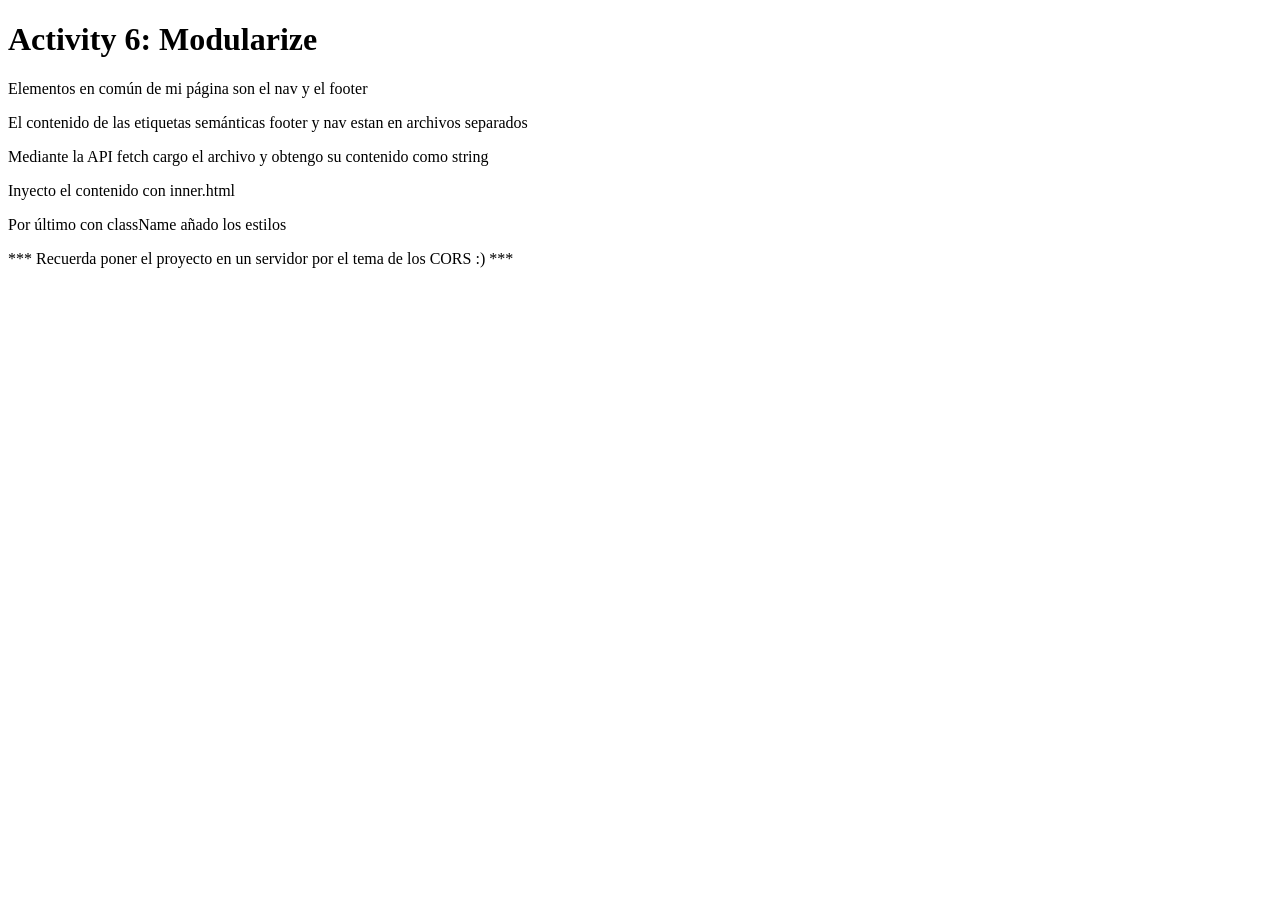
<file: activity6/leeme.html>
<!doctype html>
<html lang="en">
  <head>
    <!-- Required meta tags -->
    <meta charset="utf-8">
    <meta name="viewport" content="width=device-width, initial-scale=1, shrink-to-fit=no">

    <title>Activity 6: Modularize</title>
    <link rel="stylesheet" href="https://maxcdn.bootstrapcdn.com/font-awesome/4.7.0/css/font-awesome.min.css">
  </head>
  <body>
    <h1>Activity 6: Modularize</h1>
    

    <p>Elementos en común de mi página son el nav y el footer</p>
    <p>El contenido de las etiquetas semánticas footer y nav estan en archivos separados</p>
    <p>Mediante la API fetch cargo el archivo y obtengo su contenido como string</p>
    <p>Inyecto el contenido con inner.html</p>
    <p>Por último con className añado los estilos</p>
    <p>***  Recuerda poner el proyecto en un servidor por el tema de los CORS   :) ***</p>

  </body>
</html>
</file>
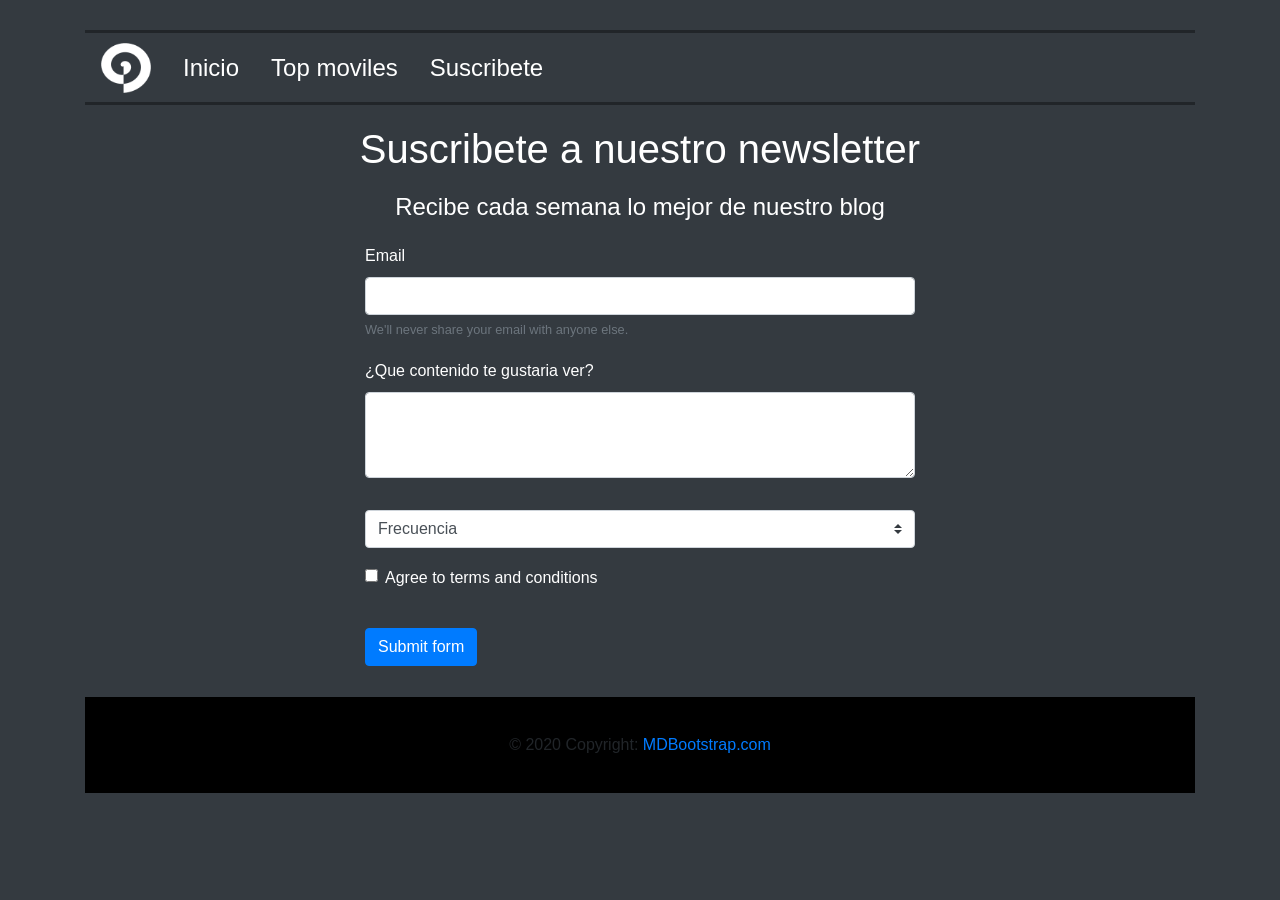
<file: activity6/web statica para actividad 6/form.html>
<!doctype html>
<html lang="es">


<head>
  <!-- Required meta tags -->
  <meta charset="utf-8">
  <meta name="viewport" content="width=device-width, initial-scale=1, shrink-to-fit=no">

  <!-- Bootstrap CSS 
  <link rel="stylesheet" href="https://maxcdn.bootstrapcdn.com/bootstrap/4.0.0/css/bootstrap.min.css"
    integrity="sha384-Gn5384xqQ1aoWXA+058RXPxPg6fy4IWvTNh0E263XmFcJlSAwiGgFAW/dAiS6JXm" crossorigin="anonymous">
-->

  <link rel="stylesheet" href="https://cdn.jsdelivr.net/npm/bootstrap@4.5.3/dist/css/bootstrap.min.css"
    integrity="sha384-TX8t27EcRE3e/ihU7zmQxVncDAy5uIKz4rEkgIXeMed4M0jlfIDPvg6uqKI2xXr2" crossorigin="anonymous">




  <!-- My CSS -->
  <link rel="stylesheet" href="styles/styles.css">


</head>





<body class="bg-dark">


  <div class="container">




    <nav class=""></nav>





    <div class=" text-center">
      <h1 class="textTitle">Suscribete a nuestro newsletter</h1>
      <h4 class="textTitle">Recibe cada semana lo mejor de nuestro blog</h4>
    </div>








    <form class="textBody">



      <div class="form-row">

        <div class="col-md-6 mb-3 container-fluid ">
          <label for="exampleInputEmail1">Email</label>
          <input type="email" class="form-control" id="exampleInputEmail1" aria-describedby="emailHelp">
          <small id="emailHelp" class="form-text text-muted">We'll never share your email with anyone else.</small>
        </div>

      </div>




      <div class="form-row">
        <div class="col-md-6 mb-3 container-fluid">
          <div class="form-group">
            <label for="exampleFormControlTextarea1">¿Que contenido te gustaria ver?</label>
            <textarea class="form-control" id="exampleFormControlTextarea1" rows="3"></textarea>
          </div>
        </div>
      </div>





      <div class="form-row">

        <div class="col-md-6 mb-3 container-fluid">
          <select class="custom-select" id="inlineFormCustomSelect">
            <option selected>Frecuencia</option>
            <option value="1">1 semana</option>
            <option value="2">2 semanas</option>
            <option value="3">3 semanas</option>
          </select>
        </div>



      </div>








      <div class="form-row">
        <div class="col-md-6 mb-3 container-fluid">
        <div class="form-group">
          <div class="form-check">
            <input class="form-check-input" type="checkbox" value="" id="invalidCheck2" required>
            <label class="form-check-label" for="invalidCheck2">
              Agree to terms and conditions
            </label>
          </div>
        </div>

      </div>
      </div>






      <div class="form-row">
        <div class="col-md-6 mb-3 container-fluid">
        <button class="btn btn-primary" type="submit">Submit form</button>
      </div>
      </div>






    </form>
















    <footer class=""> </footer>






  </div>



  <script src="./addFooter.js"></script>
  <script src="./addNav.js"></script>



  <!-- Optional JavaScript
  <script src="https://code.jquery.com/jquery-3.2.1.slim.min.js"
    integrity="sha384-KJ3o2DKtIkvYIK3UENzmM7KCkRr/rE9/Qpg6aAZGJwFDMVNA/GpGFF93hXpG5KkN"
    crossorigin="anonymous"></script>
  <script src="https://cdnjs.cloudflare.com/ajax/libs/popper.js/1.12.9/umd/popper.min.js"
    integrity="sha384-ApNbgh9B+Y1QKtv3Rn7W3mgPxhU9K/ScQsAP7hUibX39j7fakFPskvXusvfa0b4Q"
    crossorigin="anonymous"></script>
  <script src="https://maxcdn.bootstrapcdn.com/bootstrap/4.0.0/js/bootstrap.min.js"
    integrity="sha384-JZR6Spejh4U02d8jOt6vLEHfe/JQGiRRSQQxSfFWpi1MquVdAyjUar5+76PVCmYl"
    crossorigin="anonymous"></script>
 -->



</body>

</html>
</file>
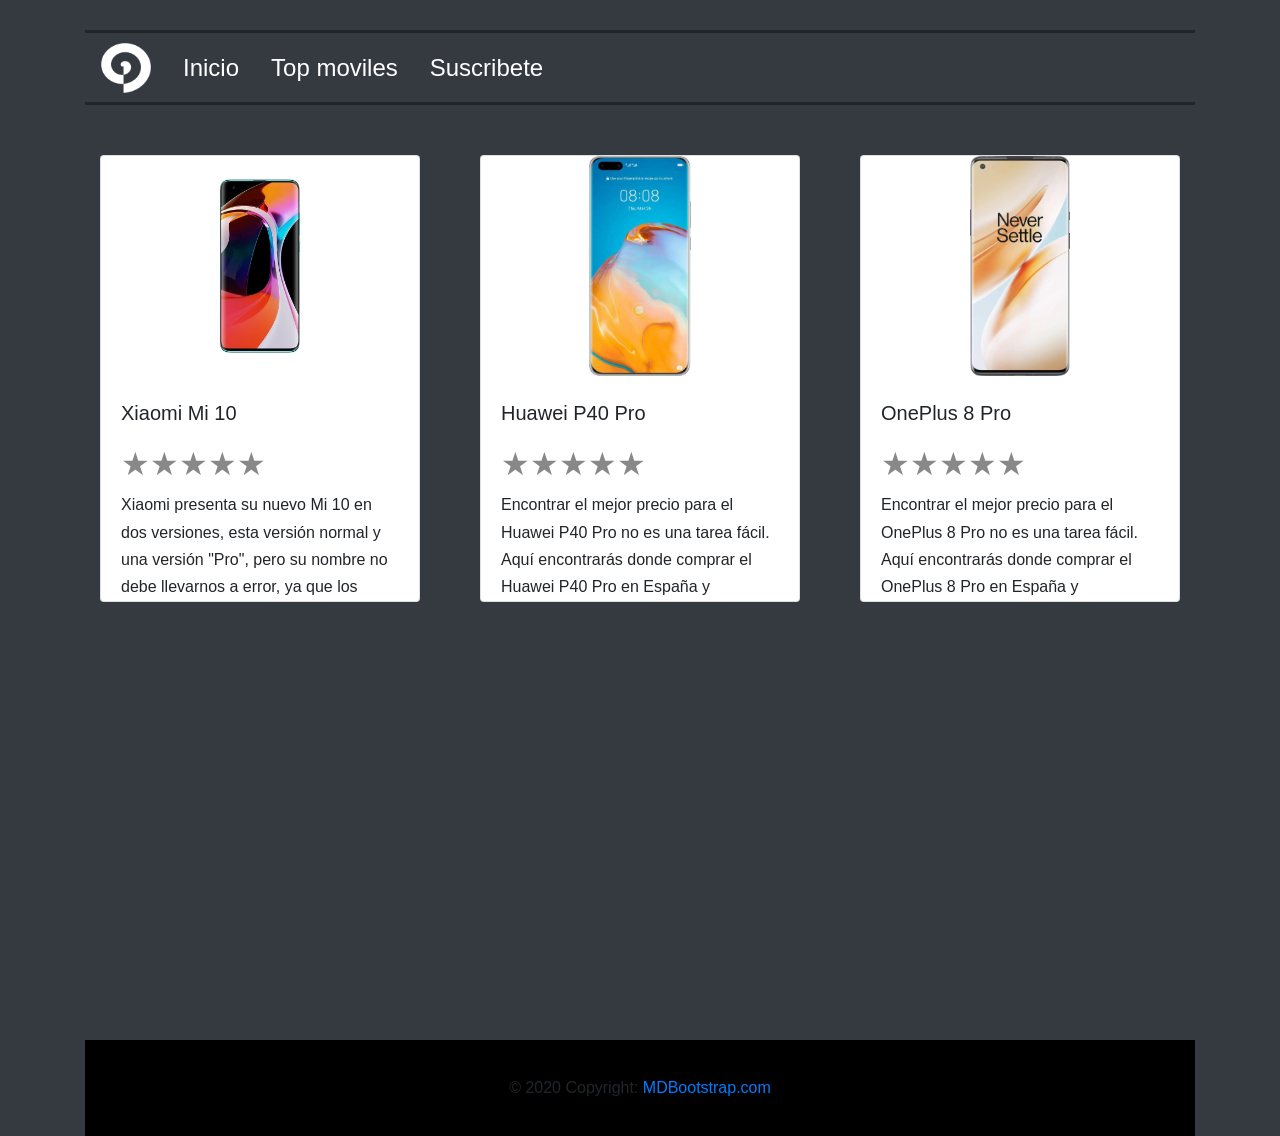
<file: activity6/web statica para actividad 6/lisrPhones.html>
<!doctype html>
<html lang="es">


<head>
  <!-- Required meta tags -->
  <meta charset="utf-8">
  <meta name="viewport" content="width=device-width, initial-scale=1, shrink-to-fit=no">

  <!-- Bootstrap CSS 
  <link rel="stylesheet" href="https://maxcdn.bootstrapcdn.com/bootstrap/4.0.0/css/bootstrap.min.css"
    integrity="sha384-Gn5384xqQ1aoWXA+058RXPxPg6fy4IWvTNh0E263XmFcJlSAwiGgFAW/dAiS6JXm" crossorigin="anonymous">
-->

  <link rel="stylesheet" href="https://cdn.jsdelivr.net/npm/bootstrap@4.5.3/dist/css/bootstrap.min.css"
    integrity="sha384-TX8t27EcRE3e/ihU7zmQxVncDAy5uIKz4rEkgIXeMed4M0jlfIDPvg6uqKI2xXr2" crossorigin="anonymous">




  <!-- My CSS -->
  <link rel="stylesheet" href="styles/styles.css">


</head>





<body class="bg-dark">







  <div class="container">



    <nav class=""></nav>




    <div class="galeria container">


      <div class="card-deck">

        <div class="row ">






          <div class="itemGaleryMovil col-lg-4 ">
            <div class="card   box-shadow">
              <img src="assets/smartphones/Xiaomi MI 10.png" class="card-img-top imgMovil" alt="...">
              <div class="card-body">

                <h5 class="card-title">Xiaomi Mi 10 </h5>


                <div class="ec-stars-wrapper">
                  <a href="#" data-value="1" title="Votar con 1 estrellas">&#9733;</a>
                  <a href="#" data-value="2" title="Votar con 2 estrellas">&#9733;</a>
                  <a href="#" data-value="3" title="Votar con 3 estrellas">&#9733;</a>
                  <a href="#" data-value="4" title="Votar con 4 estrellas">&#9733;</a>
                  <a href="#" data-value="5" title="Votar con 5 estrellas">&#9733;</a>
                </div>



                <p class="card-text">Xiaomi presenta su nuevo Mi 10 en dos versiones,
                  esta versión normal y una versión "Pro", pero su nombre no debe
                  llevarnos a error, ya que los terminales
                  son práctivametne iguales, con pequeños detalles que hacen
                  diferentes a estos dos modelos.
                </p>

                <button type="button" class="btn btn-info">Mas info</button>

              </div>
            </div>
          </div>




          <div class="itemGaleryMovil col-lg-4">
            <div class="card   box-shadow">
              <img src="assets/smartphones/huawei.jpeg" class="card-img-top imgMovil" alt="...">
              <div class="card-body">

                <h5 class="card-title">Huawei P40 Pro</h5>


                <div class="ec-stars-wrapper">
                  <a href="#" data-value="1" title="Votar con 1 estrellas">&#9733;</a>
                  <a href="#" data-value="2" title="Votar con 2 estrellas">&#9733;</a>
                  <a href="#" data-value="3" title="Votar con 3 estrellas">&#9733;</a>
                  <a href="#" data-value="4" title="Votar con 4 estrellas">&#9733;</a>
                  <a href="#" data-value="5" title="Votar con 5 estrellas">&#9733;</a>
                </div>



                <p class="card-text">Encontrar el mejor precio para el Huawei P40 Pro
                  no es una tarea fácil. Aquí encontrarás donde comprar el Huawei P40
                  Pro en España y latinoamérica al mejor precio. Rastreamos
                  constantemente los precios en más de 100 tiendas, como Amazon,
                  El Corte Inglés, Carrefour, Media Markt y PC Componentes para
                  que puedas encontrar la tienda de confianza con el mejor precio.
                </p>

                <button type="button" class="btn btn-info">Mas info</button>

              </div>
            </div>
          </div>




          <div class="itemGaleryMovil col-lg-4">
            <div class="card   box-shadow">
              <img src="assets/smartphones/oneplus.jpeg" class="card-img-top imgMovil" alt="...">
              <div class="card-body">

                <h5 class="card-title  ">OnePlus 8 Pro</h5>


                <div class="ec-stars-wrapper">
                  <a href="#" data-value="1" title="Votar con 1 estrellas">&#9733;</a>
                  <a href="#" data-value="2" title="Votar con 2 estrellas">&#9733;</a>
                  <a href="#" data-value="3" title="Votar con 3 estrellas">&#9733;</a>
                  <a href="#" data-value="4" title="Votar con 4 estrellas">&#9733;</a>
                  <a href="#" data-value="5" title="Votar con 5 estrellas">&#9733;</a>
                </div>



                <p class="card-text">Encontrar el mejor precio para el OnePlus 8 Pro
                  no es una tarea fácil. Aquí encontrarás donde comprar el OnePlus 8
                  Pro en España y latinoamérica al mejor precio. Rastreamos constantemente
                  los precios en más de 100 tiendas, como Amazon, El Corte Inglés, Carrefour,
                  Media Markt y PC Componentes para que puedas encontrar la tienda de
                  confianza con el mejor precio.
                </p>

                <button type="button" class="btn btn-info">Mas info</button>

              </div>
            </div>
          </div>










        </div>


      </div>



    </div>

















    <footer class=""></footer>






    <script src="./addFooter.js"></script>
    <script src="./addNav.js"></script>



    <!-- Optional JavaScript 
    
    <script src="https://code.jquery.com/jquery-3.2.1.slim.min.js"
      integrity="sha384-KJ3o2DKtIkvYIK3UENzmM7KCkRr/rE9/Qpg6aAZGJwFDMVNA/GpGFF93hXpG5KkN"
      crossorigin="anonymous"></script>
    <script src="https://cdnjs.cloudflare.com/ajax/libs/popper.js/1.12.9/umd/popper.min.js"
      integrity="sha384-ApNbgh9B+Y1QKtv3Rn7W3mgPxhU9K/ScQsAP7hUibX39j7fakFPskvXusvfa0b4Q"
      crossorigin="anonymous"></script>
    <script src="https://maxcdn.bootstrapcdn.com/bootstrap/4.0.0/js/bootstrap.min.js"
      integrity="sha384-JZR6Spejh4U02d8jOt6vLEHfe/JQGiRRSQQxSfFWpi1MquVdAyjUar5+76PVCmYl"
      crossorigin="anonymous"></script>
-->



</body>

</html>
</file>
<file: activity6/web statica para actividad 6/styles/styles.css>
.imgMovil{

height: 220px;
object-fit: scale-down;

}




.btn{


margin-top: 5px;
margin-bottom: 5px;
}











/*ESTILO PARA TITULOS*/

.textTitle{

  font-family: Arial, Helvetica, sans-serif;
  color: white;
  margin-top: 20px;
  margin-bottom: 20px;

}



.card-title{

  font-family: Arial, Helvetica, sans-serif;
 
}





/*ESTILO PARA CUERPO DE TEXTO*/

.card-body{

  height: 220px;
  overflow: scroll;
  scrollbar-width: none;
  margin-top: 5px;
  font-family: Verdana, Geneva, Tahoma, sans-serif;
  font-size: 1rem;
  line-height: 1.7;

  }


  .textBody{

    font-family: Verdana, Geneva, Tahoma, sans-serif;
    font-size: 1rem;
    line-height: 1.7;
    color: white;
    
  }



  





/*DATOS DEL USUARIO QUE SACÓ LA FOTO*/

  .userImg{
   
    height: 75px;
    width: 70px;
    font-size: 20px;
    position: absolute;
    top: 30%;
    left: 50%;
    text-align: center;
    -webkit-transform: translate(-50%, -50%);
    -ms-transform: translate(-50%, -50%);
    transform: translate(-50%, -50%);
    object-fit:cover;
  
  }
  
  .userName{
  
    position: absolute;
    top: 50%;
    left: 50%;
    -webkit-transform: translate(-50%, -50%);
    -ms-transform: translate(-50%, -50%);
    transform: translate(-50%, -50%);
    text-align: center;
    padding-top: 30px;
  
  }
  
  
  .linkUser{
  
    font-family: Verdana, Geneva, Tahoma, sans-serif;
    color: white;
    font-size: 30px;
   
    
  }


  
  .linkPhone{
  
    font-family: Verdana, Geneva, Tahoma, sans-serif;
    color: white;
    font-size: 20px;
  
    
  }











/*PORTADA*/

#cabecera{

  
  overflow: hidden;
  
}


.carousel{

  width: 100%;
  height: 70%;
  overflow: hidden;
  
  }


.title{

  height: 30%;

}




/*AJUSTA LA ALTURA DEL CAROUSEL DEPENDIENDO DEL ANCHO DE LA PANTALLA*/

@media screen and (min-width: 360px)  {
 

  .imageCarousel{
  
    height: 280px;
   
    
    }


  }



@media screen and (min-width: 400px)  {
 

.imageCarousel{

  height: 300px;
 
  
  }


}



@media screen and (min-width: 500px)  {
 

  .imageCarousel{
  
    height: 350px;
  
    
    }
  
  
  }



  @media screen and (min-width: 800px)  {
 

    .imageCarousel{
    
      height: 400px;
    
      
      }
    
    
    }


    @media screen and (min-width: 900px)  {
 

      .imageCarousel{
      
        height: 450px;
        
        
        }
      
      
      }
















      /*ESTO ES PARA QUE LAS IMAGENES SE VEAN MEJOR
      EN EL MOVIL APAISADO*/

      @media screen and (min-height: 340px)  {
 
   
        .image2 {

          display: block;
          width: 100%;
          height: 290px;
          object-fit: cover;
  
        }
        
        }


        @media screen and (min-height: 500px)  {
 

   
          .image2 {
  
  
            display: block;
            width: 100%;
            height: 500px;
            object-fit: cover;
    
    
          }
          
          
          }
  













nav{


height: 75px;
border-top: solid;
border-bottom: solid;
margin-top: 30px;


}


.navOption{

  font-family: Arial, Helvetica, sans-serif;
  font-size: 150%;

}








footer{

background-color: black;
position: relative;
bottom: 0; 


}









.icono{


    height: 50px;
    width: 50px;
   

}


.iconoPortada{


    height: 40px;
    width: 40px;

}




.galeria{

    margin-top: 25px;
    min-height: 100vh;
  }





.itemGalery{

margin-bottom: 25px;

}



.itemGaleryMovil{

  margin-top: 25px;
  
  }


.body-film {
    min-height: 100%;
    overflow-y: scroll;
}



.page-footer{

margin-top: 10px;
padding: 20px;

}







/*Animacion del logo*/
@keyframes animation5{ 
    0%{  transform: rotate(0deg); } 
    100%{  transform: rotate(360deg);   } 
}

  .iconoRotation:hover{ 
         animation: animation5 1s infinite; 
     } 



     /*Efecto hover de fotos*/
     .container2 {
        position: relative;
        width: 100%;
      }
      



      .overlay {

        position: absolute;
        top: 0;
        bottom: 0;
        left: 0;
        right: 0;
        height: 100%;
        width: 100%;
        opacity: 0;
        transition: .5s ease;
        background-color: #1f2021;
        
      }
      


      .container2:hover .overlay {
        opacity: 90%;
      }
      

      

      







  
    

      .ec-stars-wrapper {
        /* Espacio entre los inline-block (los hijos, los `a`) */
        font-size: 0;
        /* Podríamos quitarlo, 
          pero de esta manera (siempre que no le demos padding), 
          sólo aplicará la regla .ec-stars-wrapper:hover a cuando
          también se esté haciendo hover a alguna estrella */
        display: inline-block;
      }
      .ec-stars-wrapper a {
        text-decoration: none;
        display: inline-block;
        /* Volver a dar tamaño al texto */
        font-size: 32px;
        font-size: 2rem;
        
        color: #888;
      }
      
      .ec-stars-wrapper:hover a {
        color: rgb(39, 130, 228);
      }
      /*
       * El selector de hijo, es necesario para aumentar la especifidad
       */
      .ec-stars-wrapper > a:hover ~ a {
        color: #888;
      }
</file>
